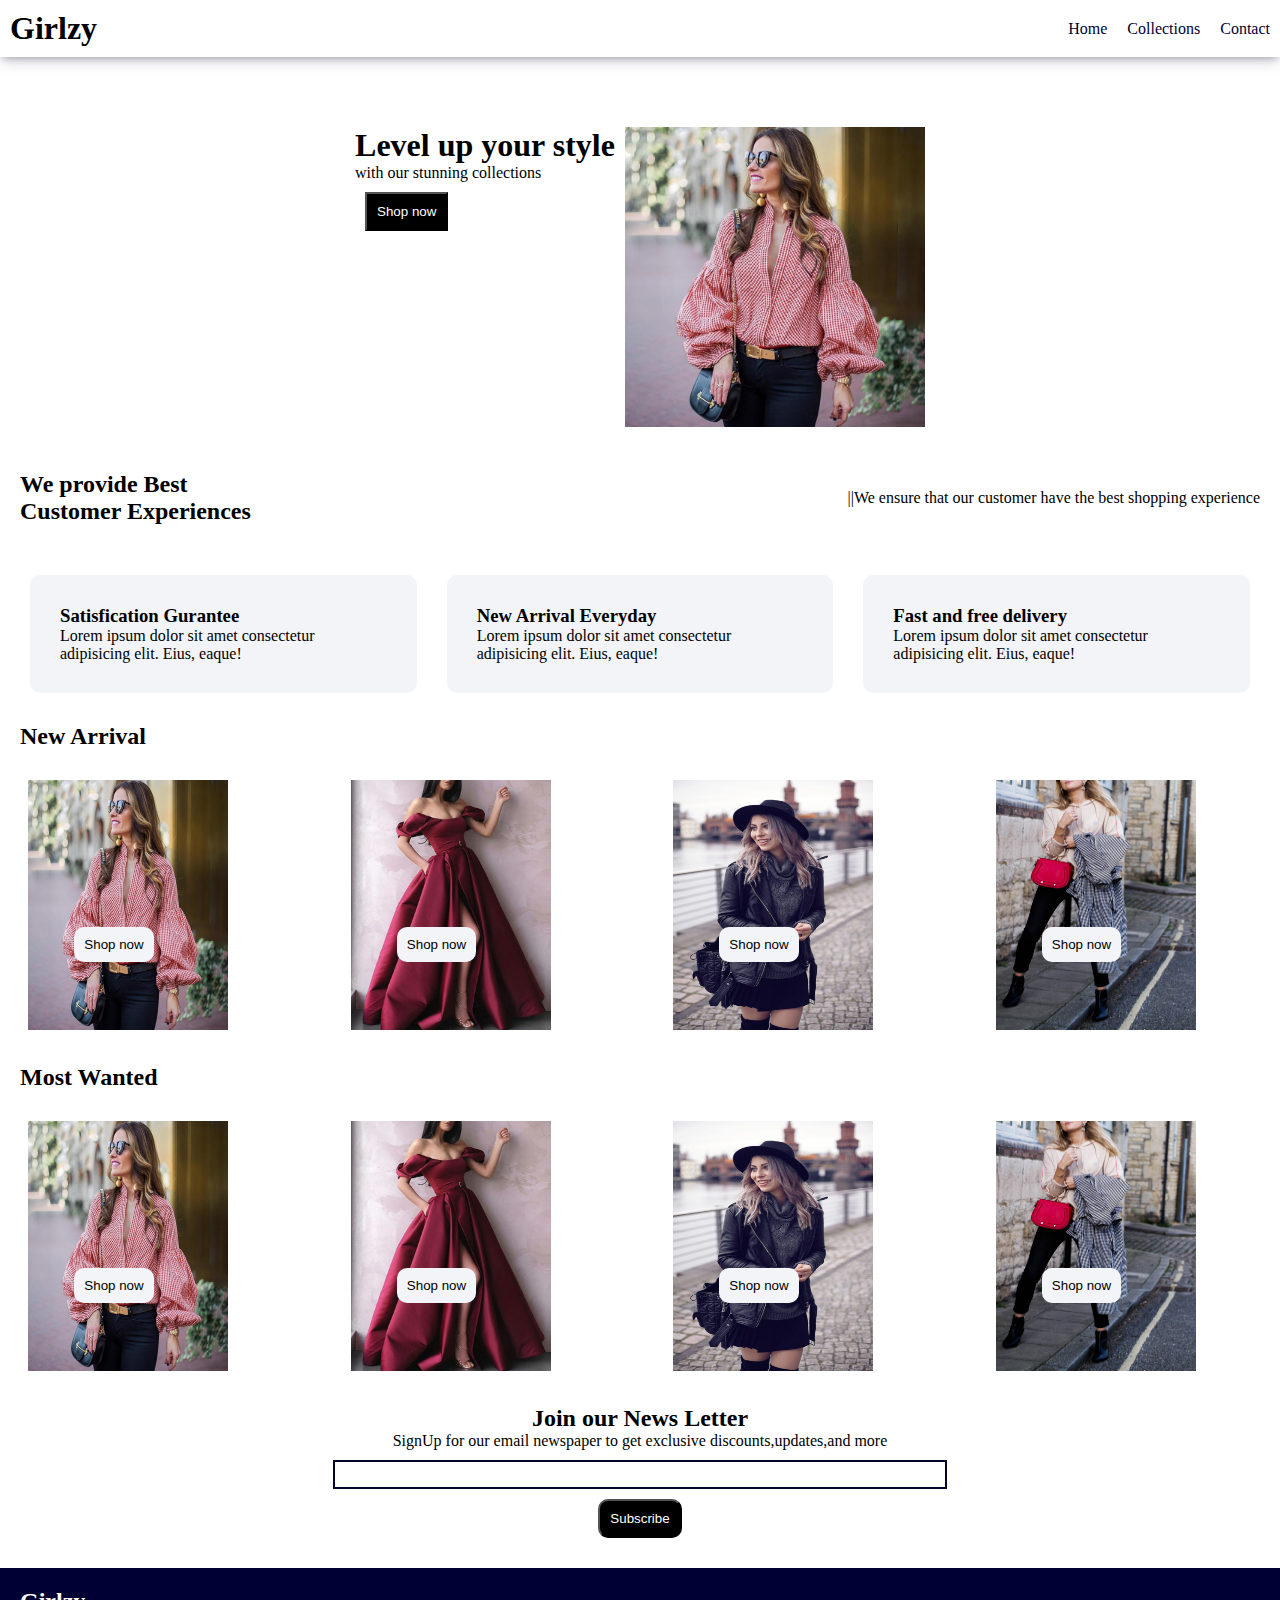
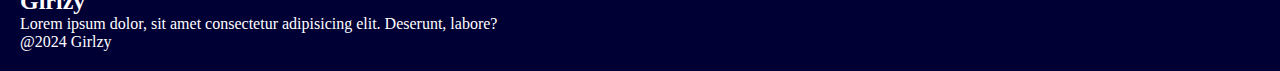
<file: Model project/ecom--basic/index.html>
<!DOCTYPE html>
<html lang="en">

<head>
    <meta charset="UTF-8">
    <meta name="viewport" content="width=device-width, initial-scale=1.0">
    <title>Nostra</title>
    <!--Fonts-->
    <link rel="preconnect" href="https://fonts.googleapis.com">
    <link rel="preconnect" href="https://fonts.gstatic.com" crossorigin>
    <link href="https://fonts.googleapis.com/css2?family=Poppins&display=swap" rel="stylesheet">
    <!--link css-->
    <link rel="stylesheet" href="model.css">

    <!--font awesome-->
    <link rel="stylesheet" href="https://cdnjs.cloudflare.com/ajax/libs/font-awesome/6.5.1/css/all.min.css"
        integrity="sha512-DTOQO9RWCH3ppGqcWaEA1BIZOC6xxalwEsw9c2QQeAIftl+Vegovlnee1c9QX4TctnWMn13TZye+giMm8e2LwA=="
        crossorigin="anonymous" referrerpolicy="no-referrer" />


</head>

<body>

    <!--navbar-->
    <nav class="navbar">
        <h1>Girlzy</h1>
        <div class="navbar-links">
            <p class="navbar-links"><a href="index.html">Home</a></p>
            <p class="navbar-links"><a href="collection.html">Collections</a></p>
            <p class="navbar-links"><a href="contact.html">Contact</a></p>
        </div>
        <div class="navbar-menu-toggle" onclick="SidenavShow()">
            <i class="fa-solid fa-bars"></i>
        </div>
    </nav>
    <!--sidebar-->
    <div class="side-navbar">
        <p style="text-align: right; color: white;margin:10px  ;" onclick="SidenavClose()">
            <i class="fa-solid fa-xmark"></i>
        </p>
        <div class="side-navbar-links">
            <p class="side-navbar-links"><a href="index.html">Home</a></p>
            <p class=" side-navbar-links"><a href="collection.html">Collections</a></p>
            <p class="side-navbar-links"><a href="contact.html">Contact</a></p>
        </div>
    </div>
    <!--header-->
    <div class="header">
        <div class="para">
            <h1>Level up your style</h1>
            <p>with our stunning collections</p>
            <button class="header-button">Shop now</button><i class="fa-solid fa-cart-shopping"></i>
        </div>
        <div class="image">
            <img src="penthanet 3.jpg" width="300px" height="300px" alt="">
        </div>
    </div>
    <!--service-->
    <div class="Service">
        <div class="service-header">
            <h2>We provide Best<br>
                Customer Experiences
            </h2>

            <p>||We ensure that our customer have the best shopping experience</p>
        </div>
        <div class="service-container">
            <div>
                <i class="fa-regular fa-face-smile"></i>
                <h3>Satisfication Gurantee</h3>
                <p>Lorem ipsum dolor sit amet consectetur adipisicing elit. Eius, eaque! </p>
            </div>

            <div>
                <i class="fa fa-paint-brush" aria-hidden="true"></i>
                <h3>New Arrival Everyday</h3>
                <p>Lorem ipsum dolor sit amet consectetur adipisicing elit. Eius, eaque! </p>
            </div>

            <div>
                <i class="fa-solid fa-truck"></i>
                <h3>Fast and free delivery</h3>
                <p>Lorem ipsum dolor sit amet consectetur adipisicing elit. Eius, eaque! </p>
            </div>
        </div>


    </div>
    <h2 class="newarrival-head">New Arrival</h2>
    <!--New Arrivals-->
    <div class="New-Arrivals">

        <div class="newarrival-conatainer">
            <img src="penthanet 3.jpg" width="200px " height="250px" alt="">
            <button>Shop now <i class="fa-solid fa-cart-shopping"></i></button>

        </div>
        <div class="newarrival-conatainer">
            <img src="new arrival1.jpg" width="200px " height="250px" alt="">
            <button>Shop now <i class="fa-solid fa-cart-shopping"></i></button>

        </div>
        <div class="newarrival-conatainer">
            <img src="penthaney 2.jpg" width="200px " height="250px" alt="">
            <button>Shop now <i class="fa-solid fa-cart-shopping"></i></button>

        </div>
        <div class="newarrival-conatainer">
            <img src="Comfy-Fashion-Girl-Cashmere-Hoodie.jpg" width="200px " height="250px" alt="">
            <button>Shop now <i class="fa-solid fa-cart-shopping"></i></button>

        </div>
    </div>
    <h2 style="padding-left: 20px;margin-top: 30px;"> Most Wanted</h2>
    <div class="New-Arrivals">

        <div class="newarrival-conatainer">
            <img src="penthanet 3.jpg" width="200px " height="250px" alt="">
            <button>Shop now <i class="fa-solid fa-cart-shopping"></i></button>

        </div>
        <div class="newarrival-conatainer">
            <img src="new arrival1.jpg" width="200px " height="250px" alt="">
            <button>Shop now <i class="fa-solid fa-cart-shopping"></i></button>

        </div>
        <div class="newarrival-conatainer">
            <img src="penthaney 2.jpg" width="200px " height="250px" alt="">
            <button>Shop now <i class="fa-solid fa-cart-shopping"></i></button>

        </div>
        <div class="newarrival-conatainer">
            <img src="Comfy-Fashion-Girl-Cashmere-Hoodie.jpg" width="200px " height="250px" alt="">
            <button>Shop now <i class="fa-solid fa-cart-shopping"></i></button>

        </div>
    </div>
    <!--news-->
    
        <div class="news-header">
            <h2 class="news-h2">Join our News Letter</h2>
            <p class="news-para">SignUp for our email newspaper to get exclusive discounts,updates,and more</p>
            <div>
            <input class="input" type="text " width="100%"></div>
            <div>
                <button class="news-button">Subscribe</button>
            </div>
        </div>
    <div class="footer">
        <h2>Girlzy</h2>
        <p>Lorem ipsum dolor, sit amet consectetur adipisicing elit. Deserunt, labore?</p>
        <p>
            <i class="fa-brands fa-instagram"></i>
            <i class="fa-brands fa-twitter"></i>
            <i class="fa-brands fa-facebook"></i>
        <p>@2024 Girlzy</p>


        </p>

    </div>

    <script src="index.js"></script>

</body>

</html>
</file>
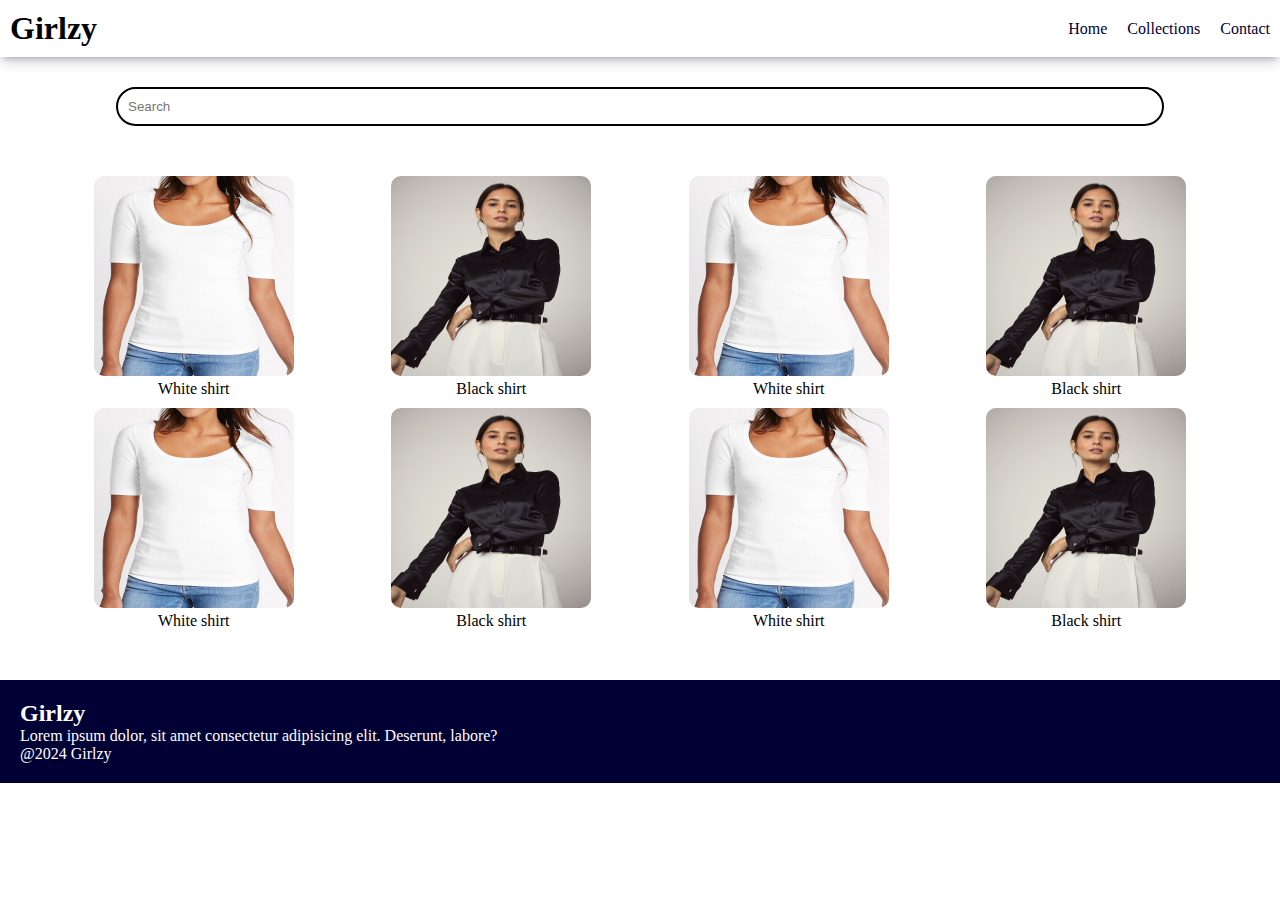
<file: Model project/ecom--basic/collection.html>
<!DOCTYPE html>
<html lang="en">

<head>
    <meta charset="UTF-8">
    <meta name="viewport" content="width=device-width, initial-scale=1.0">
    <title>Nostra</title>
    <!--Fonts-->
    <link rel="preconnect" href="https://fonts.googleapis.com">
    <link rel="preconnect" href="https://fonts.gstatic.com" crossorigin>
    <link href="https://fonts.googleapis.com/css2?family=Poppins&display=swap" rel="stylesheet">
    <!--link css-->
    <link rel="stylesheet" href="model.css">

    <!--font awesome-->
    <link rel="stylesheet" href="https://cdnjs.cloudflare.com/ajax/libs/font-awesome/6.5.1/css/all.min.css"
        integrity="sha512-DTOQO9RWCH3ppGqcWaEA1BIZOC6xxalwEsw9c2QQeAIftl+Vegovlnee1c9QX4TctnWMn13TZye+giMm8e2LwA=="
        crossorigin="anonymous" referrerpolicy="no-referrer" />


</head>

<body>

    <!--navbar-->
    <nav class="navbar">
        <h1>Girlzy</h1>
        <div class="navbar-links">
            <p class="navbar-links"><a href="index.html">Home</a></p>
            <p class="navbar-links"><a href="collection.html">Collections</a></p>
            <p class="navbar-links"><a href="contact.html">Contact</a></p>
        </div>
        <div class="navbar-menu-toggle" onclick="SidenavShow()">
            <i class="fa-solid fa-bars"></i>
        </div>
    </nav>
    <!--sidebar-->
    <div class="side-navbar">
        <p style="text-align: right; color: white;margin:10px  ;" onclick="SidenavClose()">
            <i class="fa-solid fa-xmark"></i>
        </p>
        <div class="side-navbar-links">
            <p class="side-navbar-links"><a href="index.html">Home</a></p>
            <p class=" side-navbar-links"><a href="collection.html">Collections</a></p>
            <p class="side-navbar-links"><a href="contact.html">Contact</a></p>
        </div>
    </div>
    <div class="productsection">
    <div class="ProductCollection">
        <form>
            <input type="text"  id="Search" placeholder="Search"><i class="fa fa-search" aria-hidden="true"></i>
        </form>
    </div>
</div>
   <!--collections-->
   <div class="products" id="product">
    <div class="productItem">
        <img src="white tshirt.jpg" width="200px" height="200px" alt="white shirt">
        
        <p>White shirt</p>
    </div>
    <div class="productItem">
        <img src="black shirt.jpg"width="200px" height="200px"  alt="black shirt">
      
        <p>Black shirt</p>
    </div>
    <div class="productItem">
        <img src="white tshirt.jpg"width="200px" height="200px"  alt="white shirt">
        
        <p>White shirt</p>
    </div>
    <div class="productItem">
        <img src="black shirt.jpg" width="200px" height="200px" alt="black shirt">
     
        <p>Black shirt</p>
    </div>
    <div class="productItem">
        <img src="white tshirt.jpg"width="200px" height="200px"  alt="white shirt">
  
        <p>White shirt</p>
    </div>
    <div class="productItem">
        <img src="black shirt.jpg" width="200px" height="200px" alt="black shirt">
    
        <p>Black shirt</p>
    </div>
    <div class="productItem">
        <img src="white tshirt.jpg"width="200px" height="200px"  alt="white shirt">
       
        <p>White shirt</p>
    </div>
    <div class="productItem">
        <img src="black shirt.jpg" width="200px" height="200px" alt="black shirt">
        
        <p>Black shirt</p>
    </div>




   </div>
    
        <!--footer-->
    <div class="footer">
        <h2>Girlzy</h2>
        <p>Lorem ipsum dolor, sit amet consectetur adipisicing elit. Deserunt, labore?</p>
        <p>
            <i class="fa-brands fa-instagram"></i>
            <i class="fa-brands fa-twitter"></i>
            <i class="fa-brands fa-facebook"></i>
        <p>@2024 Girlzy</p>


        </p>

    </div>

    <script src="collection.js"></script>
    <script src="index.js"></script>

</body>

</html>
</file>
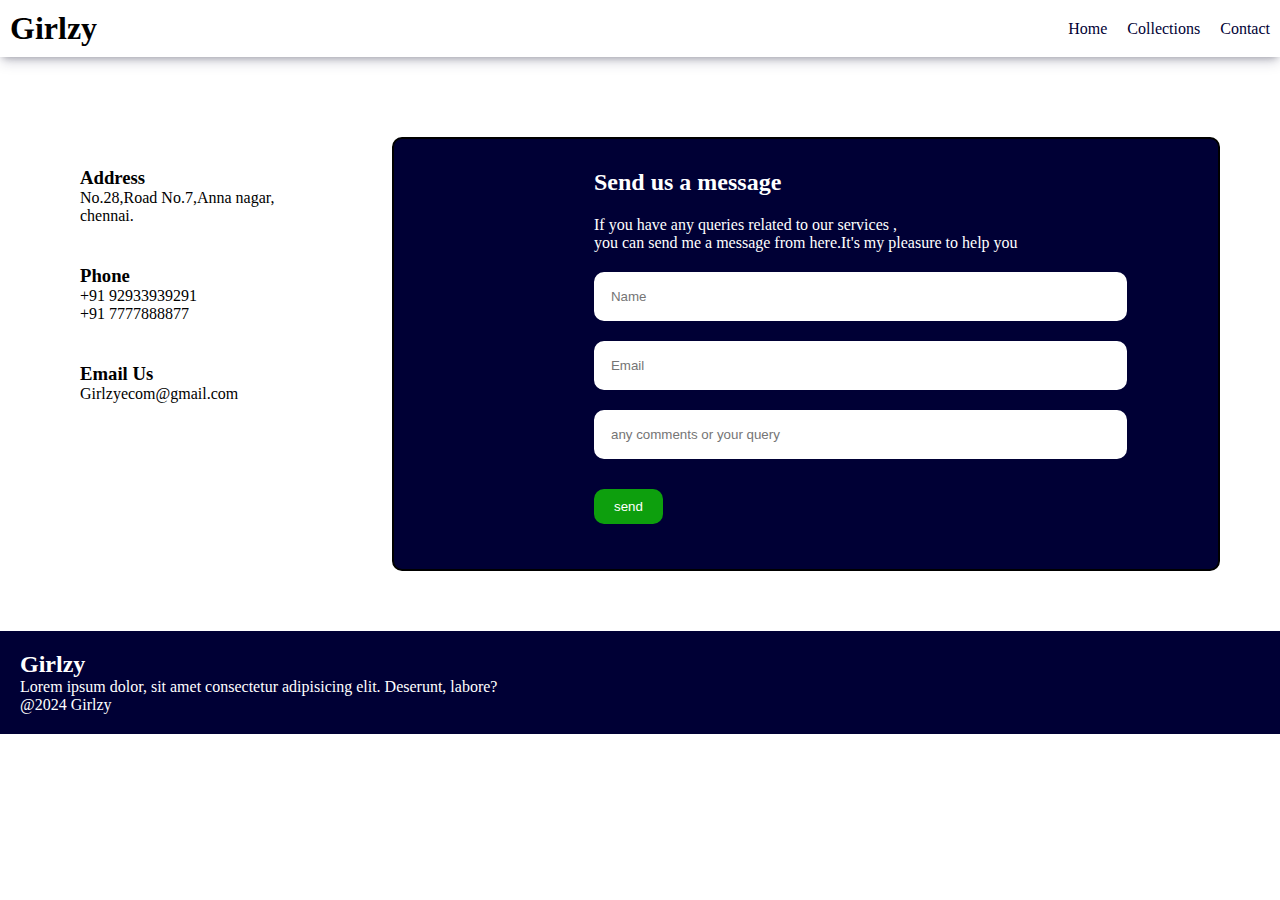
<file: Model project/ecom--basic/contact.html>
<!DOCTYPE html>
<html lang="en">

<head>
    <meta charset="UTF-8">
    <meta name="viewport" content="width=device-width, initial-scale=1.0">
    <title>Nostra</title>
    <!--Fonts-->
    <link rel="preconnect" href="https://fonts.googleapis.com">
    <link rel="preconnect" href="https://fonts.gstatic.com" crossorigin>
    <link href="https://fonts.googleapis.com/css2?family=Poppins&display=swap" rel="stylesheet">
    <!--link css-->
    <link rel="stylesheet" href="model.css">

    <!--font awesome-->
    <link rel="stylesheet" href="https://cdnjs.cloudflare.com/ajax/libs/font-awesome/6.5.1/css/all.min.css"
        integrity="sha512-DTOQO9RWCH3ppGqcWaEA1BIZOC6xxalwEsw9c2QQeAIftl+Vegovlnee1c9QX4TctnWMn13TZye+giMm8e2LwA=="
        crossorigin="anonymous" referrerpolicy="no-referrer" />


</head>

<body>

    <!--navbar-->
    <nav class="navbar">
        <h1>Girlzy</h1>
        <div class="navbar-links">
            <p class="navbar-links"><a href="index.html">Home</a></p>
            <p class="navbar-links"><a href="collection.html">Collections</a></p>
            <p class="navbar-links"><a href="contact.html">Contact</a></p>
        </div>
        <div class="navbar-menu-toggle" onclick="SidenavShow()">
            <i class="fa-solid fa-bars"></i>
        </div>
    </nav>
    <!--sidebar-->
    <div class="side-navbar">
        <p style="text-align: right; color: white;margin:10px  ;" onclick="SidenavClose()">
            <i class="fa-solid fa-xmark"></i>
        </p>
        <div class="side-navbar-links">
            <p class="side-navbar-links"><a href="index.html">Home</a></p>
            <p class=" side-navbar-links"><a href="collection.html">Collections</a></p>
            <p class="side-navbar-links"><a href="contact.html">Contact</a></p>
        </div>
    </div>
    <div class="Contact">
   <div class="contact-section">
    <div class="s1">
        <i class="fa-solid fa-location-dot"></i>
        <h3>Address</h3>
        <p>No.28,Road No.7,Anna nagar, chennai.</p>
    </div>
    <div class="s1">
        <i class="fa-solid fa-phone"></i>
        <h3>Phone</h3>
        <p>+91 92933939291</p>
        <p>+91 7777888877</p>
    </div>
    <div class="s1">
        <i class="fa-solid fa-envelope"></i>
        <h3>Email Us</h3>
        <p>Girlzyecom@gmail.com</p>

    </div>
   </div>
   <div class="register">
    <h2 id="topic">Send us a message</h2>
    <p id="paragraph">If you have any queries related to our services ,</p><p>you can send me a message from here.It's my pleasure to help you</p>
    <from>
        <input type="text" placeholder="Name" name="name"/><br>
        <input type="text" placeholder="Email" name="email"/><br>
        <input type="text" placeholder="any comments or your query"><br>
        <button id="btn">send</button>

    </from>
   </div>
</div>

    <div class="footer">
        <h2>Girlzy</h2>
        <p>Lorem ipsum dolor, sit amet consectetur adipisicing elit. Deserunt, labore?</p>
        <p>
            <i class="fa-brands fa-instagram"></i>
            <i class="fa-brands fa-twitter"></i>
            <i class="fa-brands fa-facebook"></i>
        <p>@2024 Girlzy</p>


        </p>

    </div>

    <script src="index.js"></script>

</body>

</html>
</file>
<file: Model project/ecom--basic/model.css>
*{
    margin: 0;
    padding: 0;
}
.navbar{
    display: flex;
    justify-content: space-between;
    align-items: center;
    padding: 10px;
    box-shadow: rgba(50, 50, 93, 0.25) 0px 6px 12px -2px, rgba(0, 0, 0, 0.3) 0px 3px 7px -3px;
}
.navbar-links{
    display: flex;
    gap: 20px;
}
.navbar-links a{
    text-decoration: none;
    color:  rgb(0, 0, 53);
}
.navbar-links a:hover{
    text-decoration: underline;
    text-decoration-color: rgb(0, 0, 53);
    
}


/*Side navbar*/
.side-navbar{
    background-color: rgb(0, 0, 53) ;
    width: 50%;
    height: 100%;
    position: fixed;
    top:0;
    left:-60%;
    transition: 1s;
    
    
    

}
.side-navbar-links{
    margin-bottom: 20px;
    padding: 5px;
    
    
}
.side-navbar-links a{
    color: white;
    text-decoration: none;
}
.side-navbar-links a:hover{
    background-color: rgb(111, 111, 142) ;
    width: 95%;
    display: inline-block;
    padding: 10px 10px 10px;
    margin-right: 5px;
    border-radius: 3px;
    border: 1px ;
    border-style: solid;
}
.navbar-menu-toggle{
    display:none
}




/*header button*/
.header-button{
    padding: 10px 10px 10px;
    margin: 10px;
    background-color: black;
    color: white;
    cursor: pointer;
}
/*header*/
.header{
    display: flex;
    justify-content: center;
    gap: 10px;
    padding: 20px;
    margin-top:50px;
}
/*service*/
.service-header{
    display: flex;
    justify-content: space-between;
    align-items: center;
    padding: 20px;

}
/*service-container*/
.service-container{
    display: flex;
    justify-content: space-between;
    align-items: center;
    gap: 30px;
    padding: 30px;
   
    
}
.service-container div{
    background-color: #f2f4f7;
    border: none;
    border-radius: 10px;
    padding: 30px;

}
/*new arrival*/
.New-Arrivals{
    display: flex;
    justify-content: space-around;
    margin-top: 30px;

    flex-wrap: wrap;
    gap: 10px;
    

}
.newarrival-head{
    margin-left: 20px;
}
.newarrival-conatainer{
    position: relative;
    flex-basis: 20%;
}
.New-Arrivals button{
    position: absolute;
    top: 50%;
    left: 18%;
    background-color: #f2f4f7;
    border: none;
    border-radius: 10px;

    padding: 10px 10px 10px;
    cursor: pointer;
}
.news-header{
    display: flex;
    flex-direction: column;
    align-items:  center;
    margin-top: 30px;
}
.input{
      width: 600px;
      border-style: solid;
      border-color: rgb(3, 3, 42);
      padding: 5px;
      margin-top:10px ;
}
.news-button{
    margin-top: 10px;
    padding: 10px;
     background-color: black;
     color: white;
     border-radius: 10px;
}
.footer{
    background-color:rgb(0, 0, 53)  ;
    color:white;
    padding: 20px;
    margin-top: 30px;
}
.productsection{
    margin-top: 30px;
}
.ProductCollection{
    border: solid black 2px;
    width: 80%;
    border-radius: 20px;
   
    padding: 10px;
    margin: auto;


}
.ProductCollection form{
    display: flex;
    align-items: center;
    justify-content: space-between;
    border: none;
    background-color: transparent;
    
}
.ProductCollection input{
    border: none;
    background-color: transparent;
    width: 100%;
}
.ProductCollection input:focus{
    border: none;
    outline: none;
    background-color: transparent;
}
.products{
    padding: 20px;
    gap: 10px;
    margin: 30px;
    display: flex;
    justify-content: space-around;
    flex-wrap: wrap;
    
}
.productItem{
    text-align: center;
    flex-basis: 20%;
    
}
.products img{
    border-radius: 10px;
}
.Contact{
    margin: 30px;
    display: flex;
    flex-direction: row;
    padding: 30px;
    gap: 70px;
}
.register {
    padding-left: 200px;
    border: solid black 2px;
    border-radius: 10px;
    background-color: rgb(0, 0, 53);
    color: white;
    width: 60%;
    height: 400px;
    padding-top: 30px;
    margin-top:-10px ;
    

}
.Contact{
    margin-top:60px ;
}
 #paragraph{
    margin-top: 20px;
}
.register input, button{
    margin-top: 20px;
}
.register input{
    border: solid white 2px;
    border-radius: 10px;
    width:80%;
    padding: 15px;
}
.register input:focus{
    outline: none;
}
#btn{
    padding-left: 20px;
    padding-right: 20px;
    padding-top: 10px;
    padding-bottom: 10px;
    border: none;
    border-radius: 10px;
    background-color: rgb(13, 159, 13);
    color: white;
    margin-top: 30px;
    cursor: pointer;
}
#btn:hover{
    background-color: rgb(5, 131, 5);
}
.s1{
    padding: 20px;
}


@media screen and (max-width:700px){
    .navbar-menu-toggle{
        display: block;
    }
    .navbar-links{
        display:none;
    }
    .image{
        display: none;
    }
    .service-header{
        display: none;
    }
    .service-container{
        flex-direction: column;
    }
    .productItem{
        flex-basis: 10%;
    }
    .Contact{
        display: flex;
        flex-wrap: wrap;
        flex-direction: column;
    }
    .register{
        display: flex;
        flex-direction: column;
        justify-content: center;
        
        padding-left:0;
        padding:70px ;
    }
    .contact-section{
        display: flex;
        flex-direction: column;
        
    }
    
    
}
</file>
